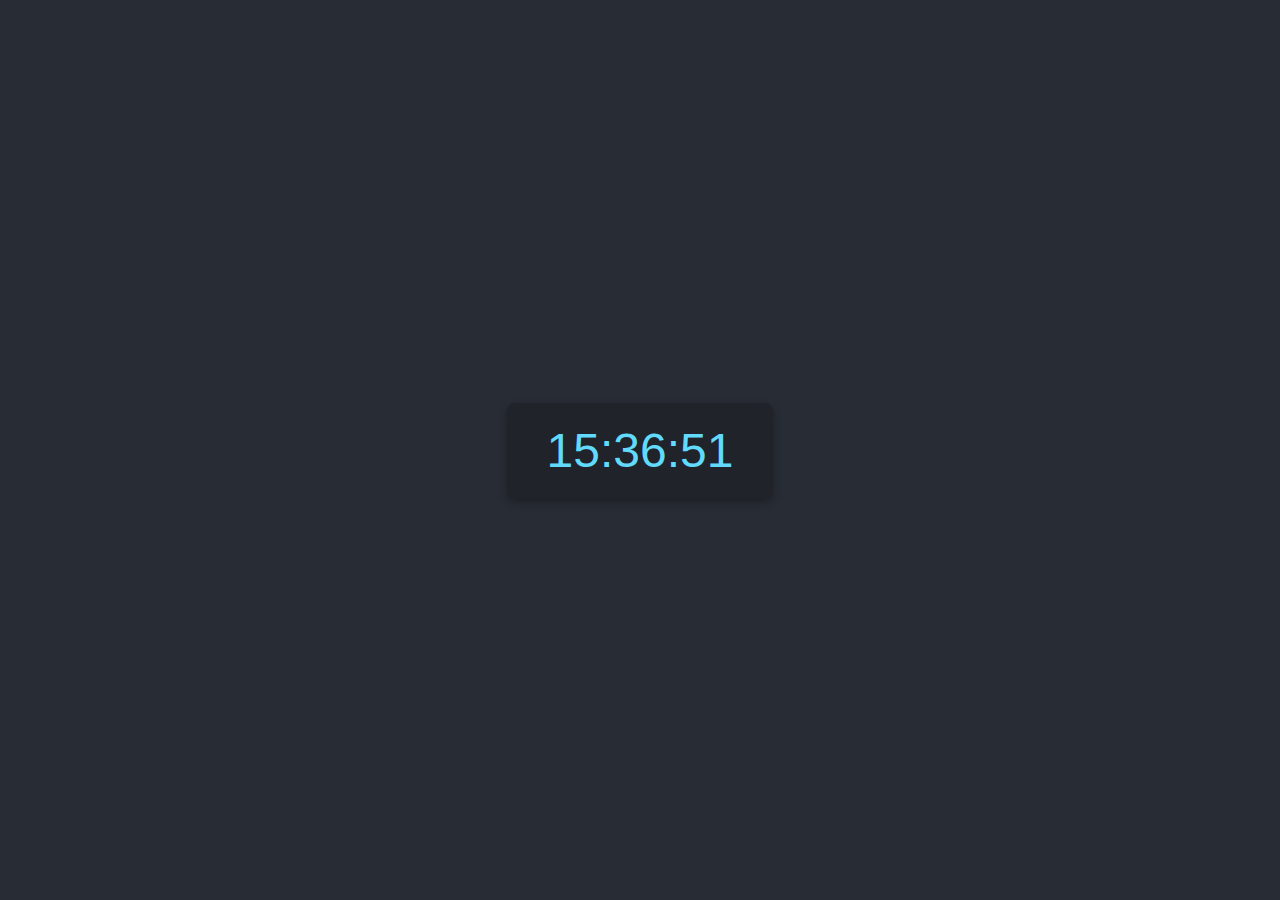
<file: Assignment5first15/digital-clock.html>
<!DOCTYPE html>
<html lang="en">
<head>
    <meta charset="UTF-8">
    <meta name="viewport" content="width=device-width, initial-scale=1.0">
    <title>Digital Clock</title>
    <style>
        body {
            display: flex;
            justify-content: center;
            align-items: center;
            height: 100vh;
            margin: 0;
            font-family: Arial, sans-serif;
            background-color: #282c34;
            color: #61dafb;
        }

        .clock {
            font-size: 48px;
            background: #20232a;
            padding: 20px 40px;
            border-radius: 8px;
            box-shadow: 0 4px 10px rgba(0, 0, 0, 0.3);
        }
    </style>
</head>
<body>
    <div class="clock" id="clock">00:00:00</div>

    <script>
        function updateClock() {
            const now = new Date();
            const hours = String(now.getHours()).padStart(2, '0');
            const minutes = String(now.getMinutes()).padStart(2, '0');
            const seconds = String(now.getSeconds()).padStart(2, '0');
            const timeString = `${hours}:${minutes}:${seconds}`;
            document.getElementById('clock').textContent = timeString;
        }

        updateClock();
        setInterval(updateClock, 1000);
    </script>
</body>
</html>
</file>
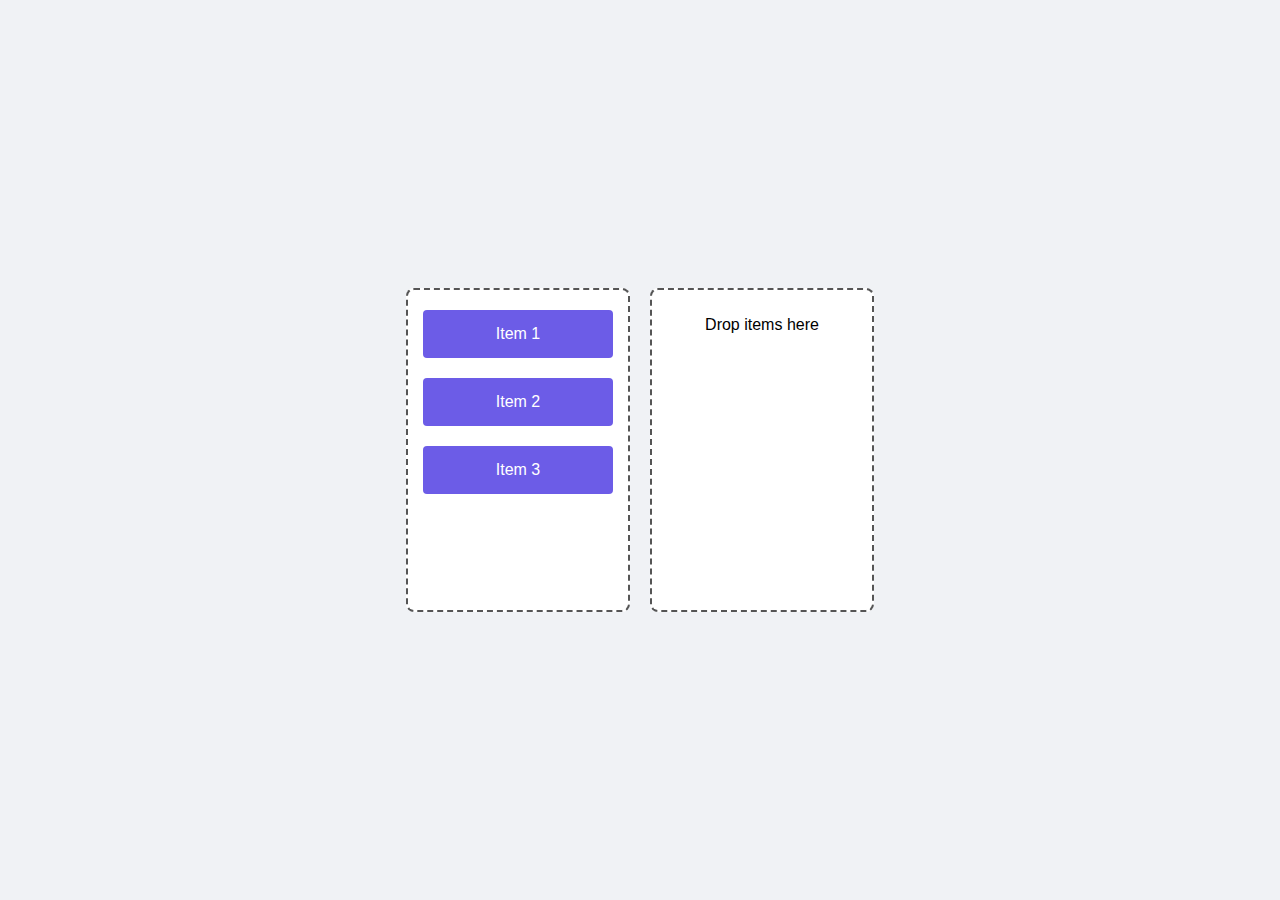
<file: Assignment5first15/dragdrop.html>
<!DOCTYPE html>
<html lang="en">
<head>
    <meta charset="UTF-8">
    <meta name="viewport" content="width=device-width, initial-scale=1.0">
    <title>Drag and Drop</title>
    <style>
        body {
            display: flex;
            justify-content: center;
            align-items: center;
            height: 100vh;
            margin: 0;
            font-family: Arial, sans-serif;
            background-color: #f0f2f5;
        }

        .container {
            display: flex;
            gap: 20px;
        }

        .dropzone {
            width: 200px;
            min-height: 300px;
            border: 2px dashed #555;
            border-radius: 8px;
            padding: 10px;
            display: flex;
            flex-direction: column;
            align-items: center;
            background-color: #ffffff;
        }

        .draggable {
            width: 80%;
            margin: 10px 0;
            padding: 15px;
            background-color: #6c5ce7;
            color: #fff;
            text-align: center;
            border-radius: 4px;
            cursor: grab;
        }
    </style>
</head>
<body>
    <div class="container">
        <div class="dropzone" id="leftZone">
            <div class="draggable" id="item1" draggable="true">Item 1</div>
            <div class="draggable" id="item2" draggable="true">Item 2</div>
            <div class="draggable" id="item3" draggable="true">Item 3</div>
        </div>
        <div class="dropzone" id="rightZone">
            <p>Drop items here</p>
        </div>
    </div>

    <script>
        const draggables = document.querySelectorAll('.draggable');
        const dropzones = document.querySelectorAll('.dropzone');

        draggables.forEach(draggable => {
            draggable.addEventListener('dragstart', (e) => {
                e.dataTransfer.setData('text/plain', e.target.id);
                draggable.classList.add('dragging');
            });

            draggable.addEventListener('dragend', () => {
                draggable.classList.remove('dragging');
            });
        });

        dropzones.forEach(dropzone => {
            dropzone.addEventListener('dragover', (e) => {
                e.preventDefault();
                dropzone.classList.add('hovered');
            });

            dropzone.addEventListener('dragleave', () => {
                dropzone.classList.remove('hovered');
            });

            dropzone.addEventListener('drop', (e) => {
                e.preventDefault();
                const id = e.dataTransfer.getData('text/plain');
                const draggable = document.getElementById(id);
                dropzone.appendChild(draggable);
                dropzone.classList.remove('hovered');
            });
        });
    </script>
</body>
</html>
</file>
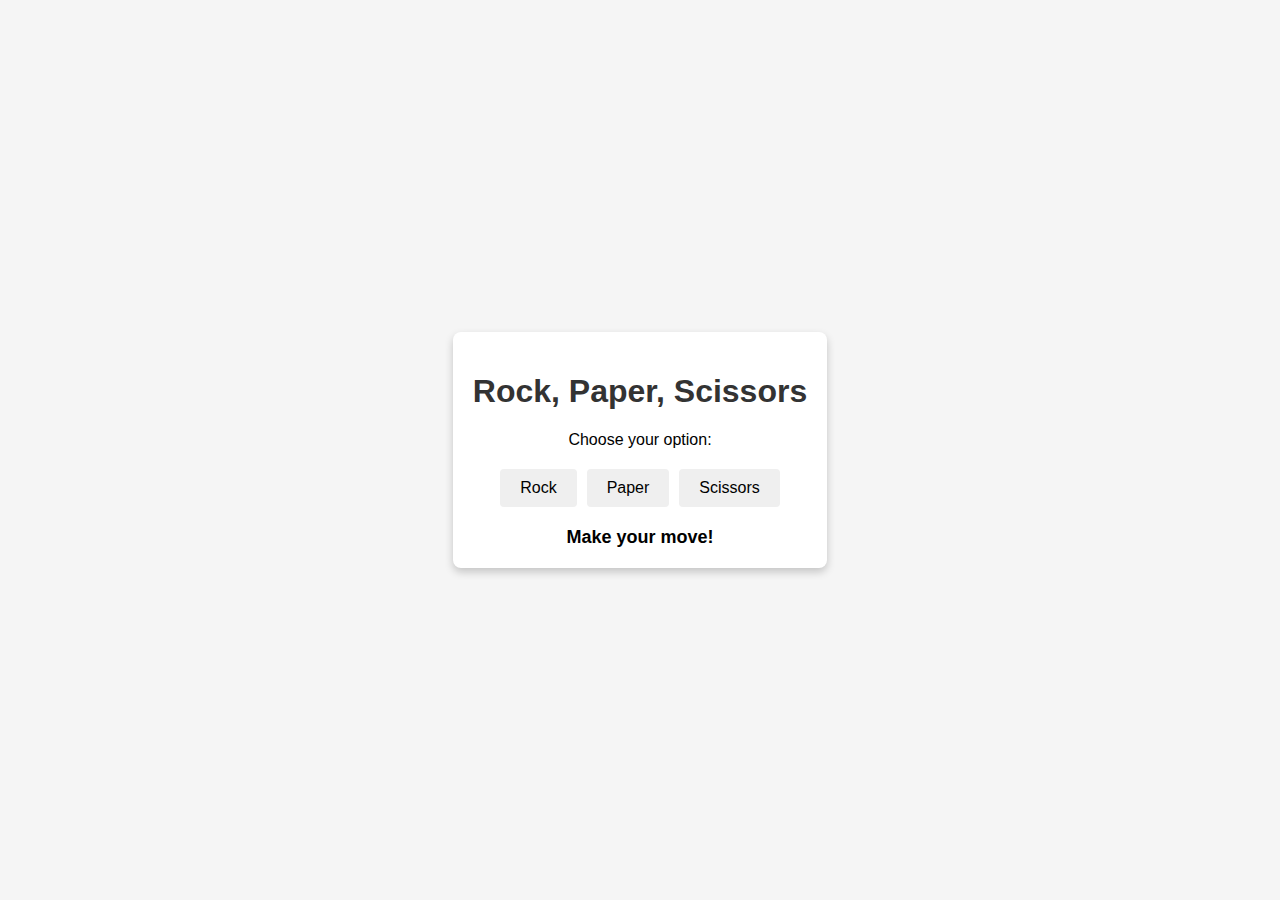
<file: Assignment5first15/rock-paper-scissors.html>
<!DOCTYPE html>
<html lang="en">
<head>
    <meta charset="UTF-8">
    <meta name="viewport" content="width=device-width, initial-scale=1.0">
    <title>Rock, Paper, Scissors Game</title>
    <style>
        body {
            display: flex;
            justify-content: center;
            align-items: center;
            height: 100vh;
            margin: 0;
            font-family: Arial, sans-serif;
            background-color: #f5f5f5;
        }

        .container {
            text-align: center;
            max-width: 400px;
            background-color: #ffffff;
            padding: 20px;
            border-radius: 8px;
            box-shadow: 0 4px 8px rgba(0, 0, 0, 0.2);
        }

        h1 {
            color: #333;
        }

        .choices {
            display: flex;
            justify-content: center;
            gap: 10px;
            margin: 20px 0;
        }

        .choices button {
            padding: 10px 20px;
            font-size: 16px;
            border: none;
            border-radius: 4px;
            cursor: pointer;
            transition: background-color 0.3s;
        }

        .choices button:hover {
            background-color: #ddd;
        }

        .result {
            margin-top: 20px;
            font-size: 18px;
            font-weight: bold;
        }
    </style>
</head>
<body>
    <div class="container">
        <h1>Rock, Paper, Scissors</h1>
        <p>Choose your option:</p>

        <div class="choices">
            <button onclick="playGame('rock')">Rock</button>
            <button onclick="playGame('paper')">Paper</button>
            <button onclick="playGame('scissors')">Scissors</button>
        </div>

        <div class="result" id="result">Make your move!</div>
    </div>

    <script>
        function playGame(playerChoice) {
            const choices = ['rock', 'paper', 'scissors'];
            const computerChoice = choices[Math.floor(Math.random() * choices.length)];

            let resultMessage = `You chose ${playerChoice}. Computer chose ${computerChoice}. `;

            if (playerChoice === computerChoice) {
                resultMessage += "It's a draw!";
            } else if (
                (playerChoice === 'rock' && computerChoice === 'scissors') ||
                (playerChoice === 'paper' && computerChoice === 'rock') ||
                (playerChoice === 'scissors' && computerChoice === 'paper')
            ) {
                resultMessage += "You win!";
            } else {
                resultMessage += "You lose!";
            }

            document.getElementById('result').textContent = resultMessage;
        }
    </script>
</body>
</html>
</file>
